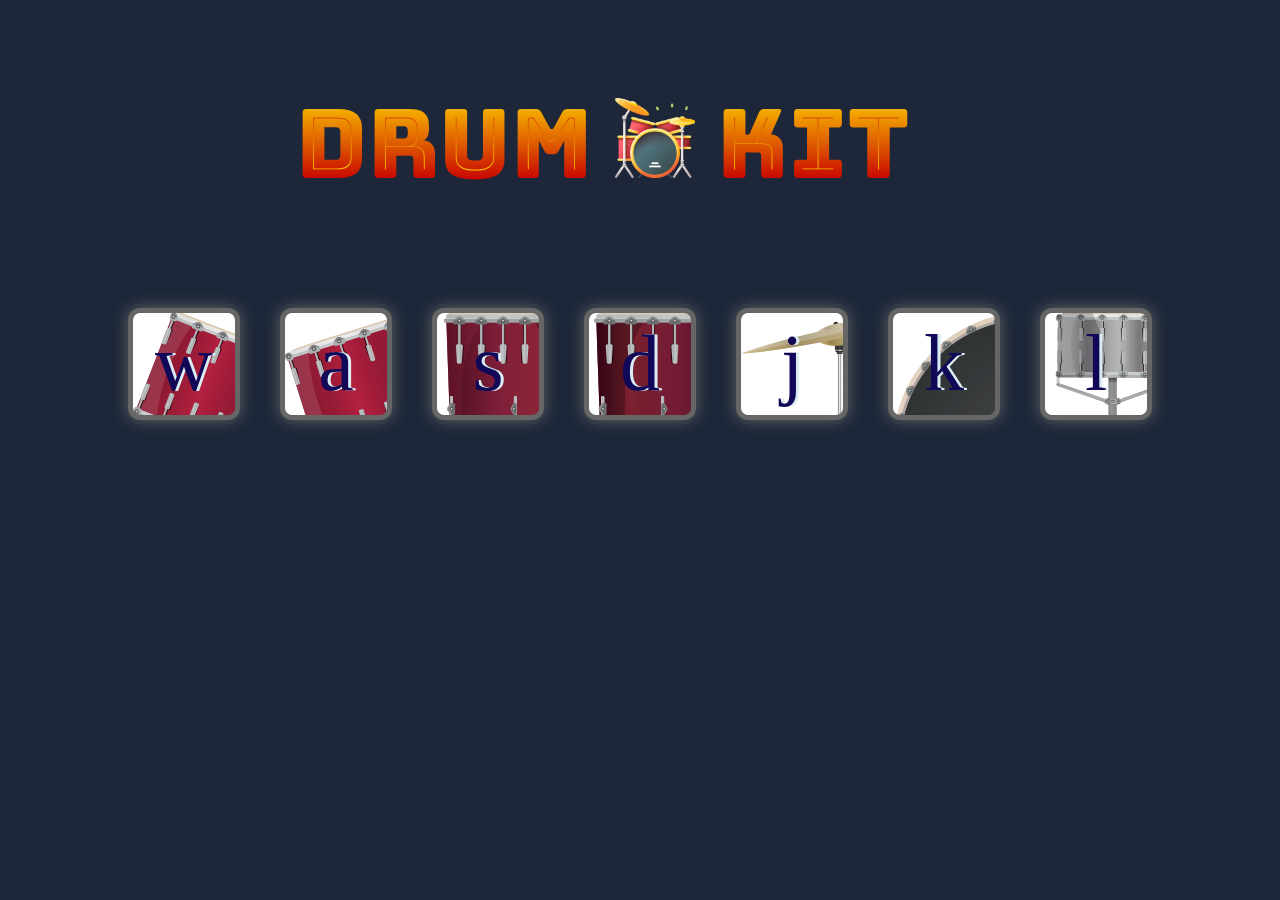
<file: Drum Kit/index.html>
<!DOCTYPE html>
<html lang="en">
<head>
    <meta charset="UTF-8">
    <meta name="viewport" content="width=device-width, initial-scale=1.0">
    <title>Drum Kit</title>
    <link rel="stylesheet" href="./style.css">
</head>
<body>
    <div id="head">
        <h1>Drum <img src="./images/drum-set.png" alt="drum-set" class="drum"> Kit</h1>
    </div>
    <div id="board">
        <button class="btn w">w</button>
        <button class="btn a">a</button>
        <button class="btn s">s</button>
        <button class="btn d">d</button>
        <button class="btn j">j</button>
        <button class="btn k">k</button>
        <button class="btn l">l</button>
    </div>
</body>
<script src="./index.js"></script>
</html>
</file>
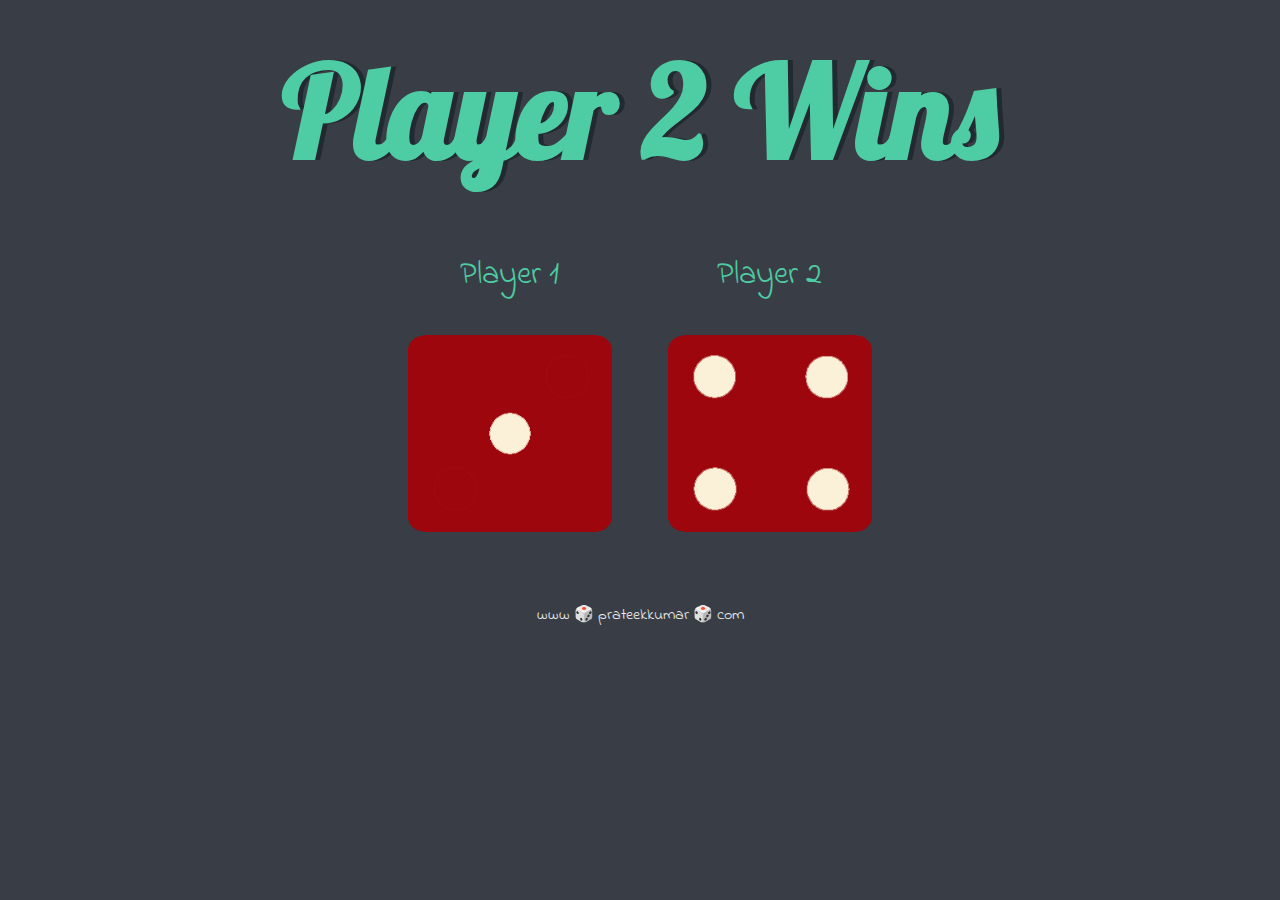
<file: Diceee/diceee.html>
<!DOCTYPE html>
<html lang="en" dir="ltr">

<head>
  <meta charset="utf-8">
  <title>Dicee</title>
  <link rel="stylesheet" href="styles.css">
  <link href="https://fonts.googleapis.com/css?family=Indie+Flower|Lobster" rel="stylesheet">

</head>

<body>

  <div class="container">
    <h1>Refresh Me</h1>

    <div class="dice">
      <p>Player 1</p>
      <img class="img1" src="./images/dice6.png">
    </div>

    <div class="dice">
      <p>Player 2</p>
      <img class="img2" src="./images/dice6.png">
    </div>

  </div>



  <footer>
    www 🎲 prateekkumar 🎲 com
  </footer>
</body>
<script src="index.js"></script>
</html>
</file>
<file: Drum Kit/style.css>
@import url('https://fonts.googleapis.com/css2?family=Bungee+Spice&family=Foldit&display=swap');

body {
    background-color: #1d2739;
}

h1 {
    font-family: 'Bungee Spice', cursive;
}

.drum {
    width: 5rem;
}

.pressed {
    box-shadow: 0 3px 4px 0 #dbedf3;
    opacity: 0.5;
}

#head {
    display: flex;
    justify-content: center;
    margin: 1rem;
    font-size: 3rem;
    position: relative;
    right: 2.3rem;
}

#board {
    display: flex;
    justify-content: center;
}

.btn {
    width: 7rem;
    height: 7rem;
    border: 5px solid #666666;
    box-shadow: 0 0 1rem #666666;
    border-radius: 12px;
    margin: 20px;
    font-family: 'Arvo', serif;
    font-size: 5rem;
    color: #110958;
    text-shadow: 3px 0 #DBEDF3;
    background-color: white;
}

.w {
    background-image: url("./images/tom1.png");
}

.a {
    background-image: url("./images/tom2.png");
}

.s {
    background-image: url("./images/tom3.png");
}

.d {
    background-image: url("./images/tom4.png");
}

.j {
    background-image: url("./images/crash.png");
}

.k {
    background-image: url("./images/kick.png");
}

.l {
    background-image: url("./images/snare.png");
}
</file>
<file: Diceee/styles.css>
.container {
  width: 70%;
  margin: auto;
  text-align: center;
}

.dice {
  text-align: center;
  display: inline-block;

}

body {
  background-color: #393E46;
}

h1 {
  margin: 30px;
  font-family: 'Lobster', cursive;
  text-shadow: 5px 0 #232931;
  font-size: 8rem;
  color: #4ECCA3;
}

p {
  font-size: 2rem;
  color: #4ECCA3;
  font-family: 'Indie Flower', cursive;
}

img {
  width: 80%;
}

footer {
  margin-top: 5%;
  color: #EEEEEE;
  text-align: center;
  font-family: 'Indie Flower', cursive;

}
</file>
